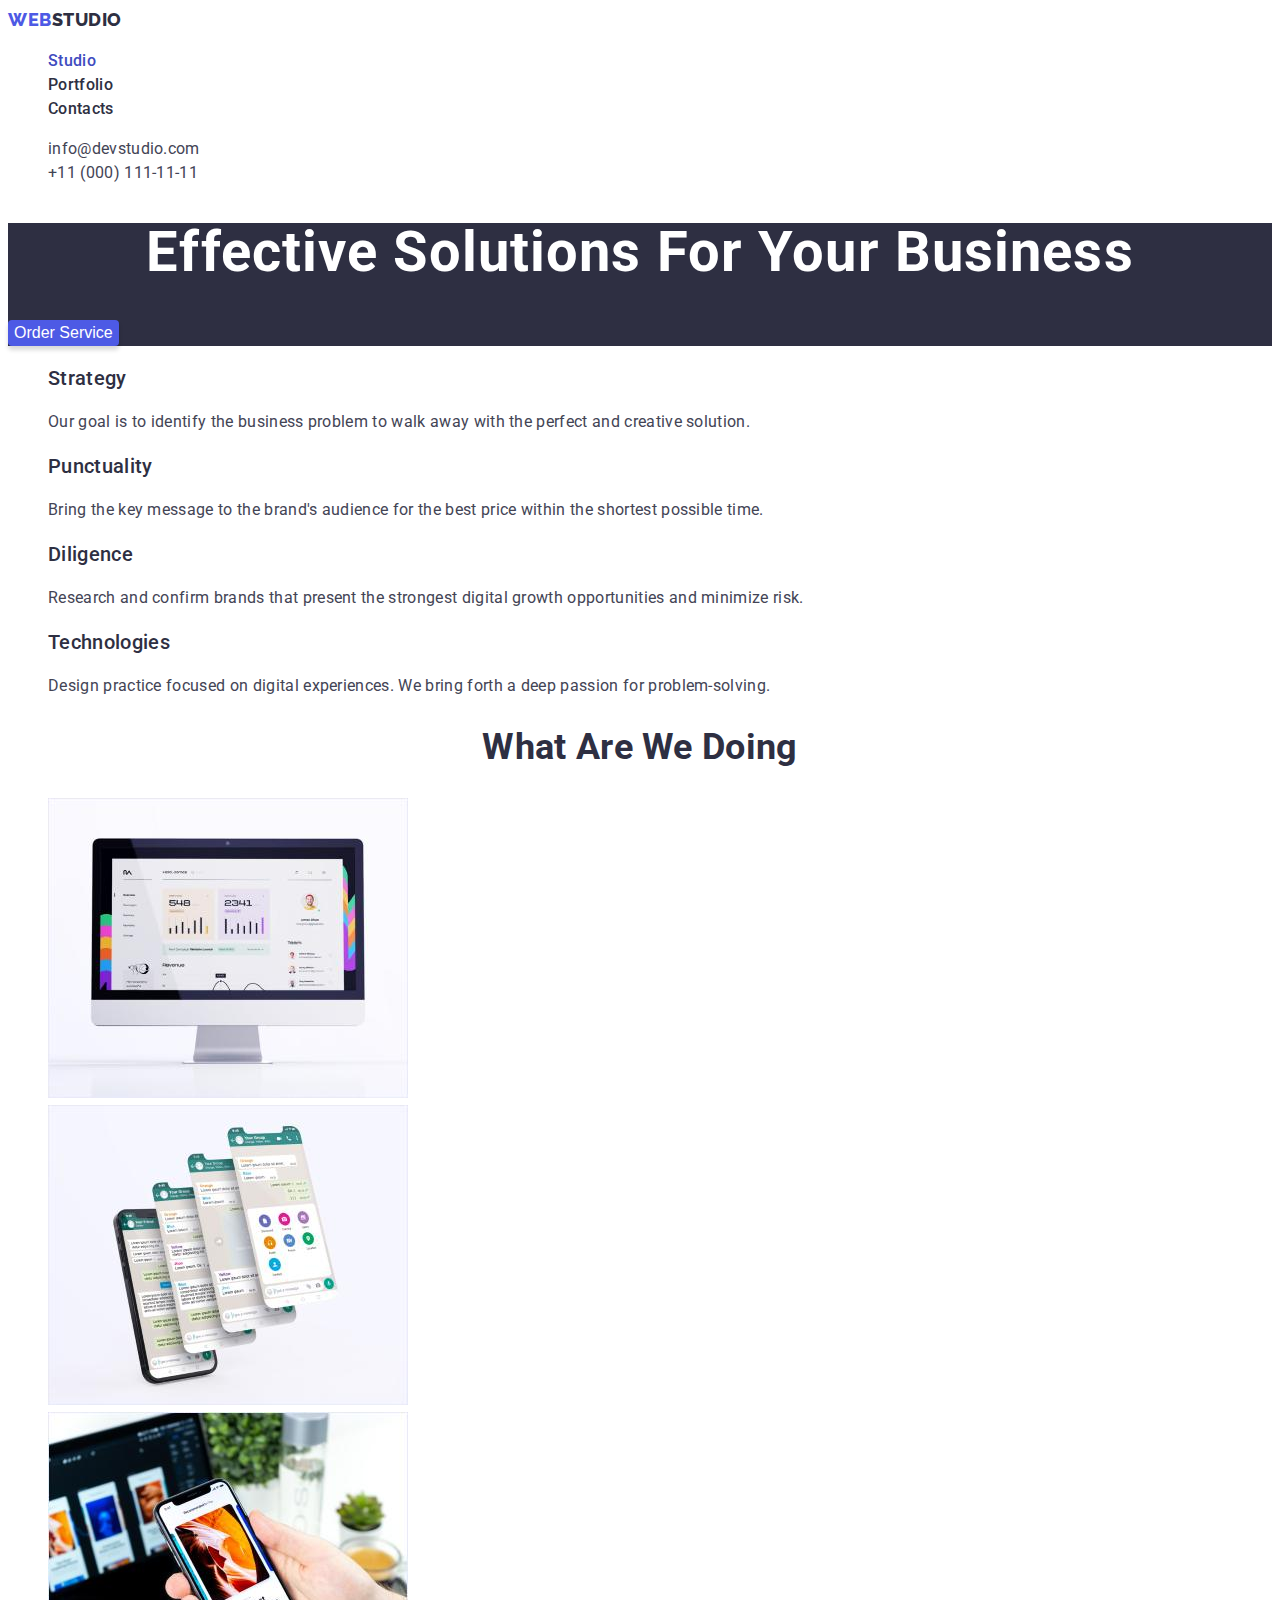
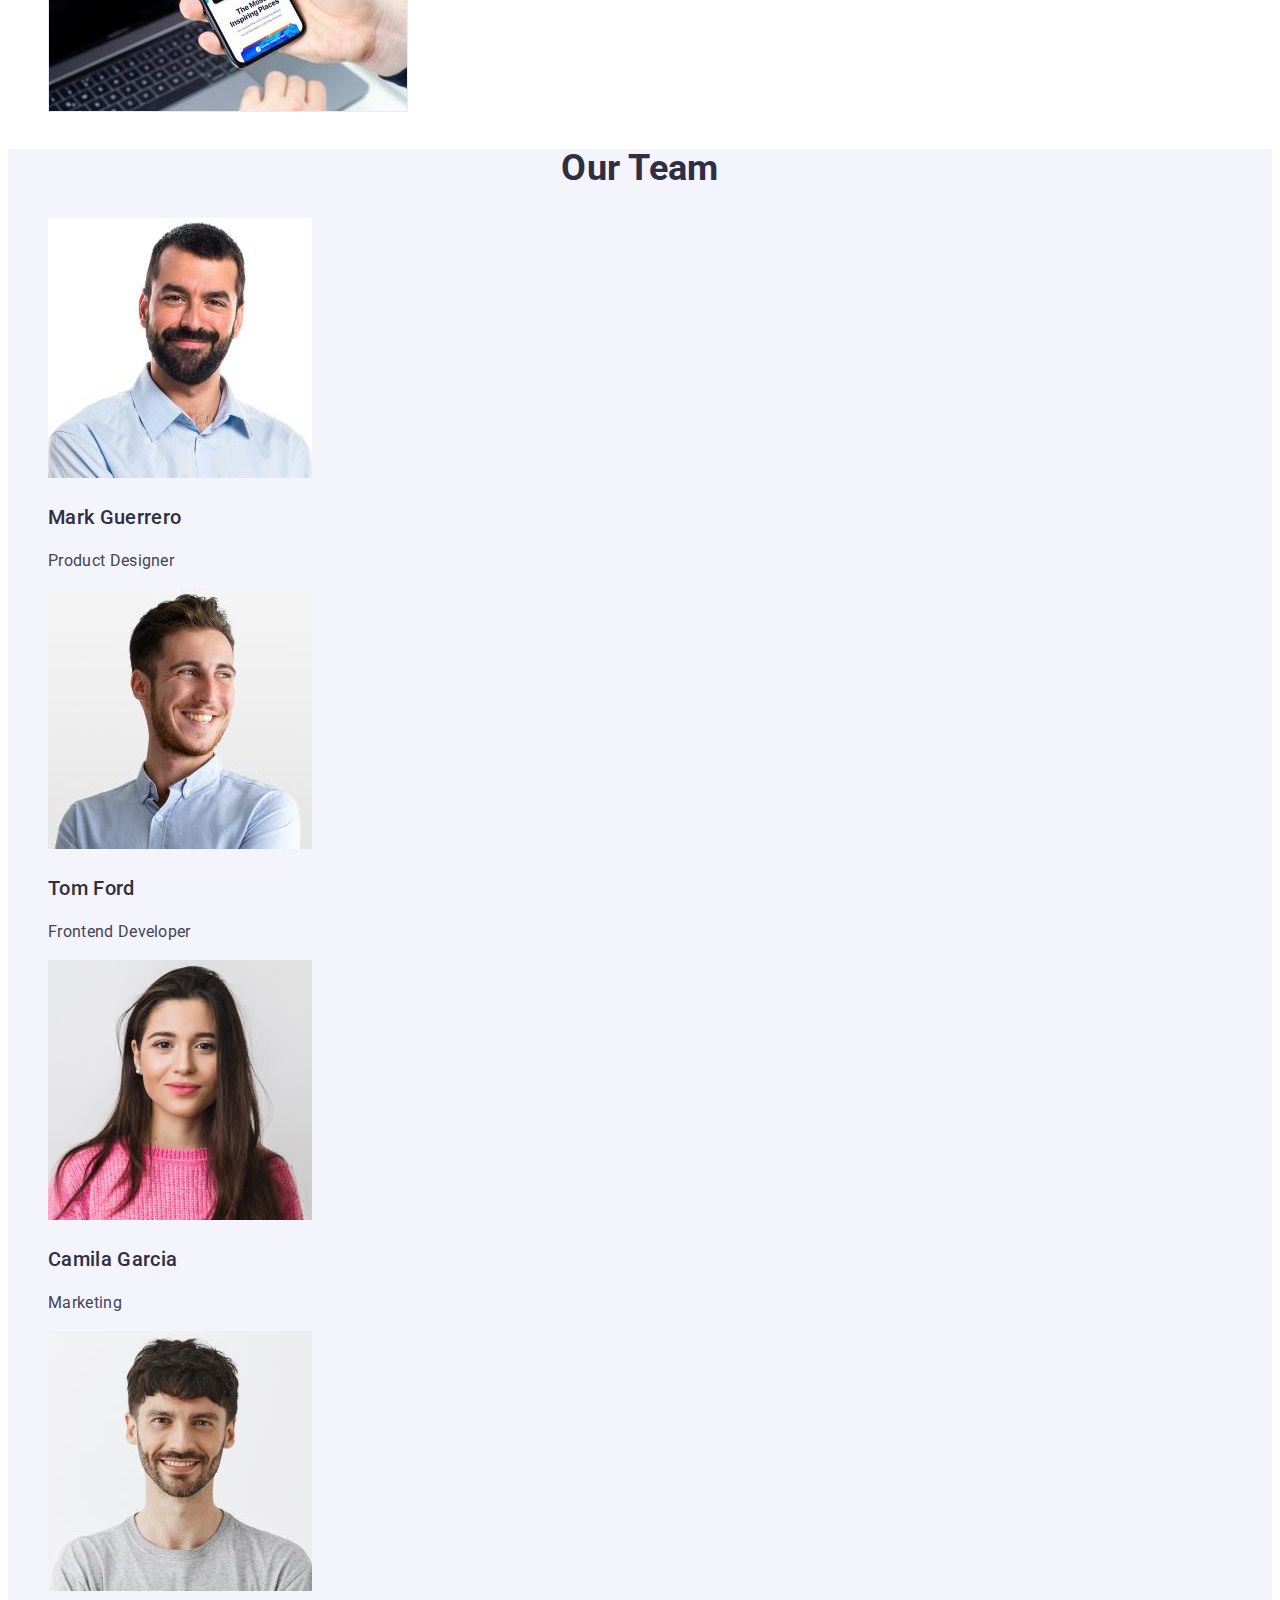
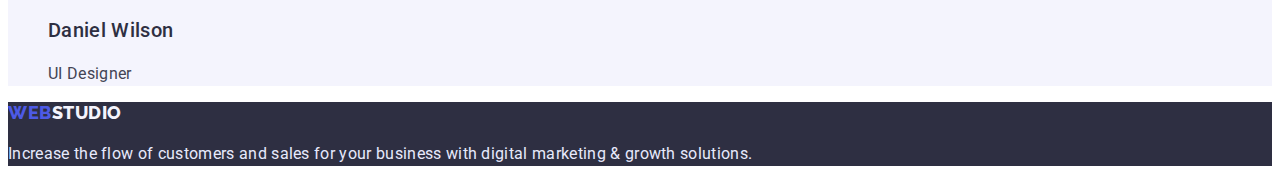
<file: index.html>
<!DOCTYPE html>
<html lang="en">
  <head>
    <meta charset="UTF-8" />
    <meta http-equiv="X-UA-Compatible" content="IE=edge" />
    <meta name="viewport" content="width=device-width, initial-scale=1.0" />
    <title>Main page</title>
    <link
      href="https://fonts.googleapis.com/css2?family=Raleway:wght@800&family=Roboto:wght@400;500;700;900&display=swap"
      rel="stylesheet"
    />
    <link rel="stylesheet" href="./css/style.css" />
  </head>
  <body>
    <header>
      <nav>
        <a class="logo" href="./index.html"><span>Web</span>Studio</a>
        <ul>
          <li><a class="nav-title current" href="./index.html">Studio</a></li>
          <li><a class="nav-title" href="./portfolio.html">Portfolio</a></li>
          <li><a class="nav-title" href="./contacts.html">Contacts</a></li>
        </ul>
      </nav>
      <address class="address">
        <ul>
          <li>
            <a class="contacts" href="mailto:info@devstudio.com"
              >info@devstudio.com</a
            >
          </li>
          <li>
            <a class="contacts" href="tel:+110001111111">+11 (000) 111-11-11</a>
          </li>
        </ul>
      </address>
    </header>
    <main>
      <section class="hero">
        <h1 class="main-title">Effective Solutions for Your Business</h1>
        <button class="order-service" type="button">Order Service</button>
      </section>
      <section class="benefits">
        <h2 class="visually-hidden">Benefits</h2>
        <ul>
          <li>
            <h3 class="benefits-title">Strategy</h3>
            <p>
              Our goal is to identify the business problem to walk away with the
              perfect and creative solution.
            </p>
          </li>
          <li>
            <h3 class="benefits-title">Punctuality</h3>
            <p>
              Bring the key message to the brand's audience for the best price
              within the shortest possible time.
            </p>
          </li>
          <li>
            <h3 class="benefits-title">Diligence</h3>
            <p>
              Research and confirm brands that present the strongest digital
              growth opportunities and minimize risk.
            </p>
          </li>
          <li>
            <h3 class="benefits-title">Technologies</h3>
            <p>
              Design practice focused on digital experiences. We bring forth a
              deep passion for problem-solving.
            </p>
          </li>
        </ul>
      </section>
      <section>
        <h2 class="doing-title">What are we doing</h2>
        <ul>
          <li>
            <img src="./images/img_1.jpg" alt="Laptop solutions" width="360" />
          </li>
          <li>
            <img src="./images/img_2.jpg" alt="Mobile solutions" width="360" />
          </li>
          <li>
            <img src="./images/img_3.jpg" alt="Combine solutions" width="360" />
          </li>
        </ul>
      </section>
      <section class="team">
        <h2 class="team-title">Our Team</h2>
        <ul>
          <li>
            <img src="./images/team_1.jpg" alt="Our team member" width="264" />
            <h3 class="team-member-title">Mark Guerrero</h3>
            <p class="position">Product Designer</p>
          </li>
          <li>
            <img src="./images/team_2.jpg" alt="Our team member" width="264" />
            <h3 class="team-member-title">Tom Ford</h3>
            <p class="position">Frontend Developer</p>
          </li>
          <li>
            <img src="./images/team_3.jpg" alt="Our team member" width="264" />
            <h3 class="team-member-title">Camila Garcia</h3>
            <p class="position">Marketing</p>
          </li>
          <li>
            <img src="./images/team_4.jpg" alt="Our team member" width="264" />
            <h3 class="team-member-title">Daniel Wilson</h3>
            <p class="position">UI Designer</p>
          </li>
        </ul>
      </section>
    </main>
    <footer>
      <a class="logo footer-logo" href="./index.html"><span>Web</span>Studio</a>
      <p class="footer-text">
        Increase the flow of customers and sales for your business with digital
        marketing & growth solutions.
      </p>
    </footer>
  </body>
</html>
</file>
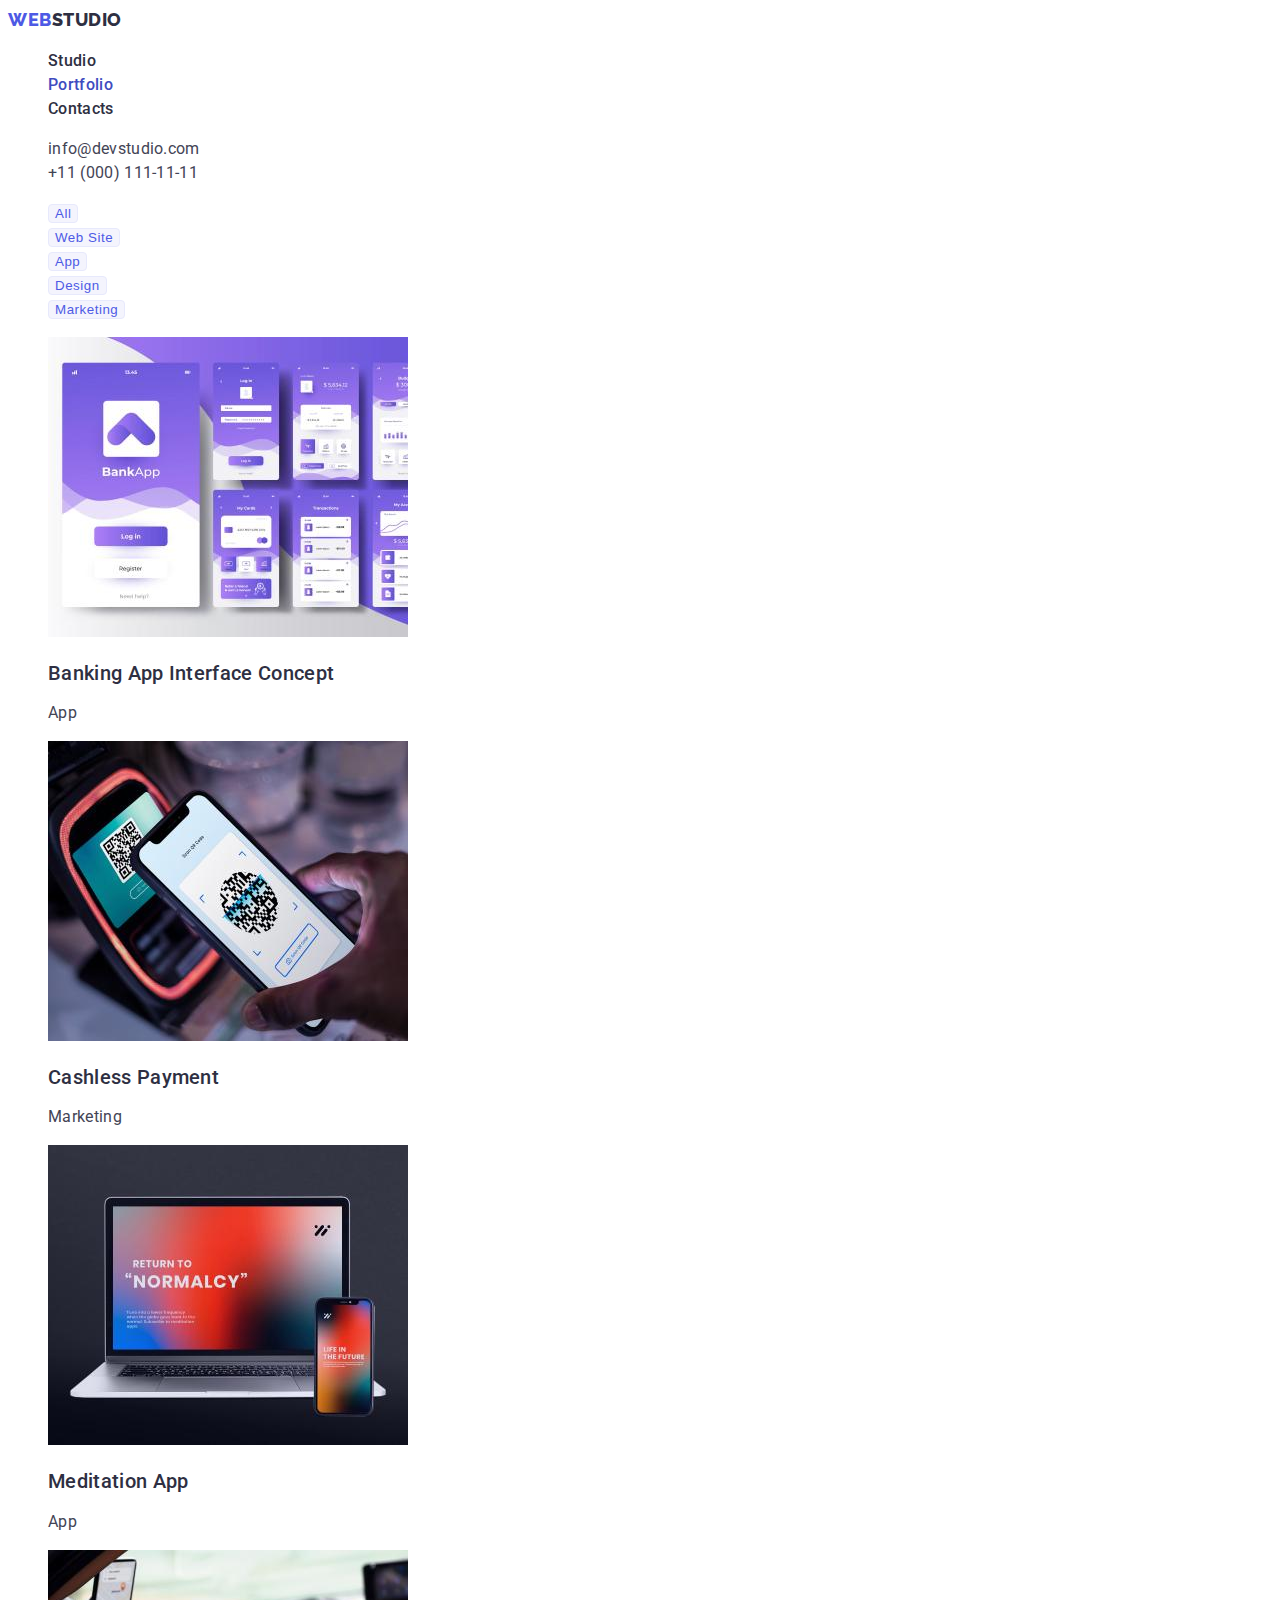
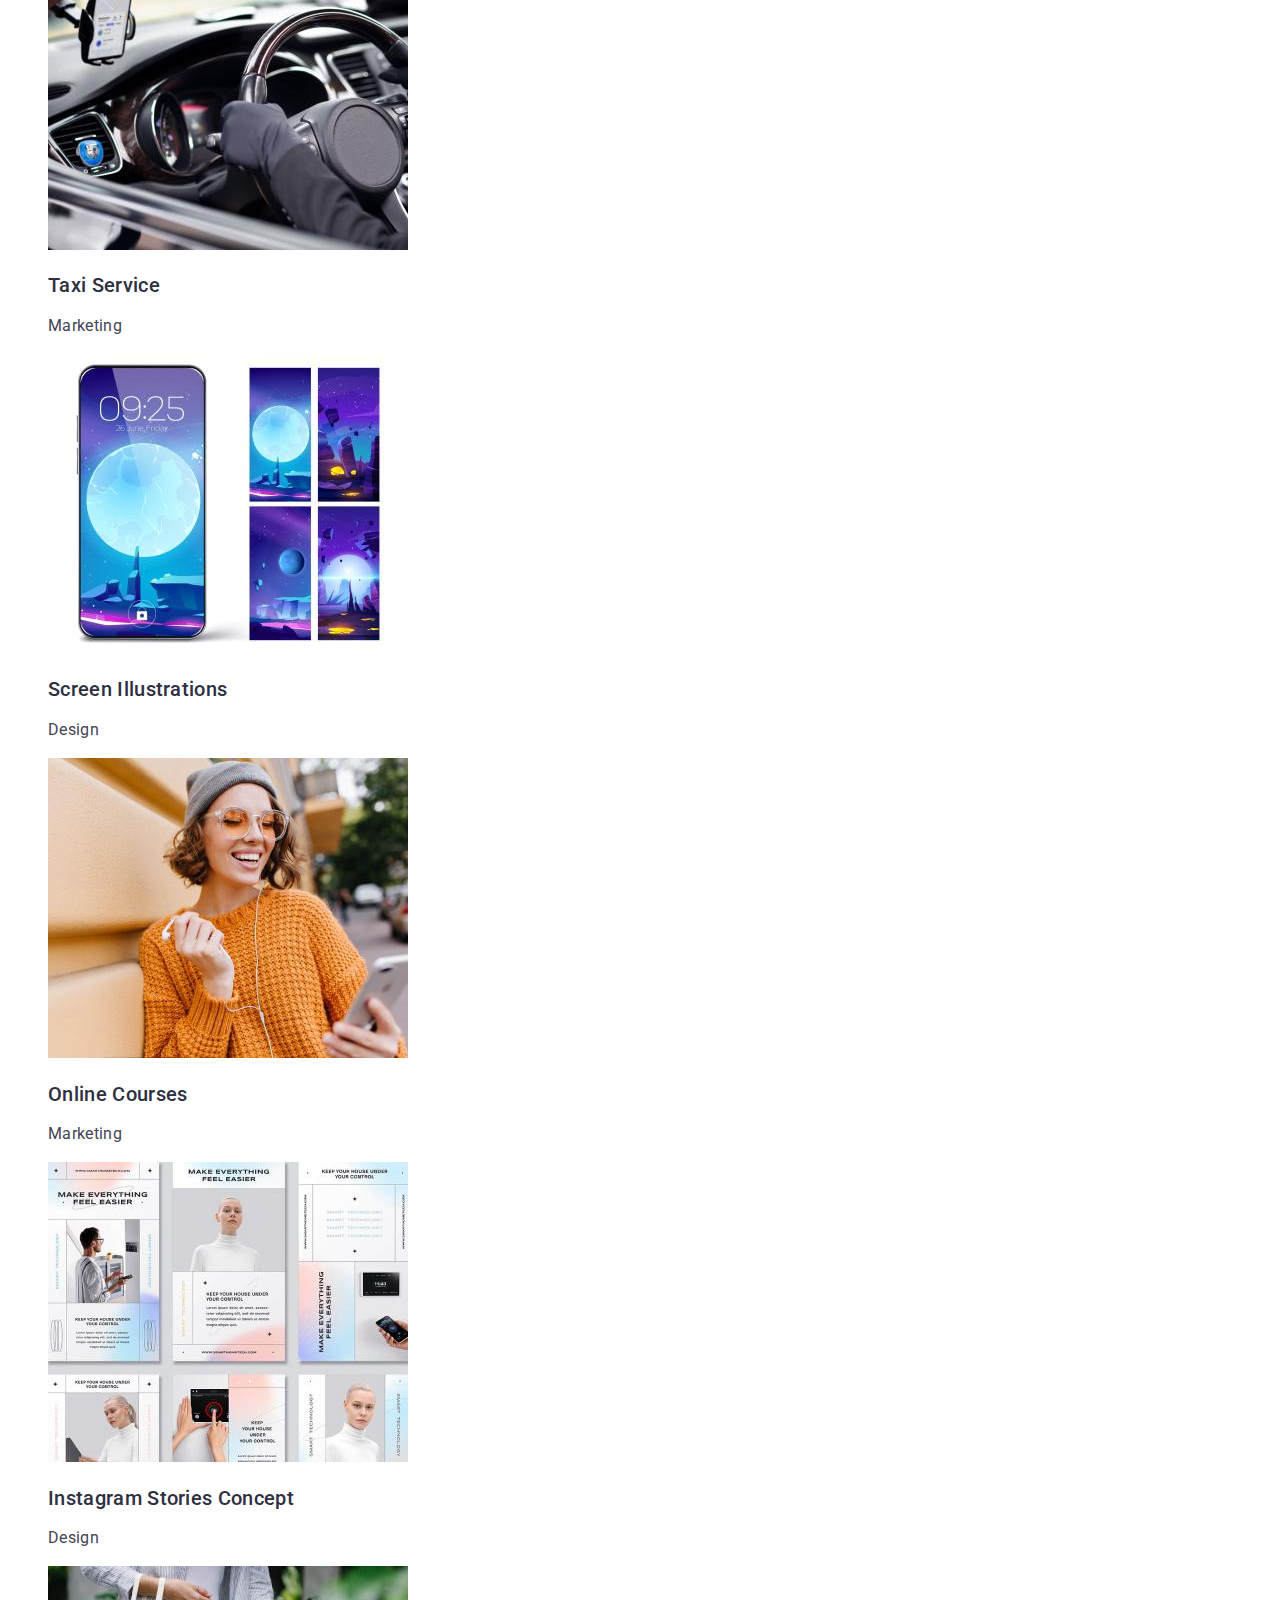
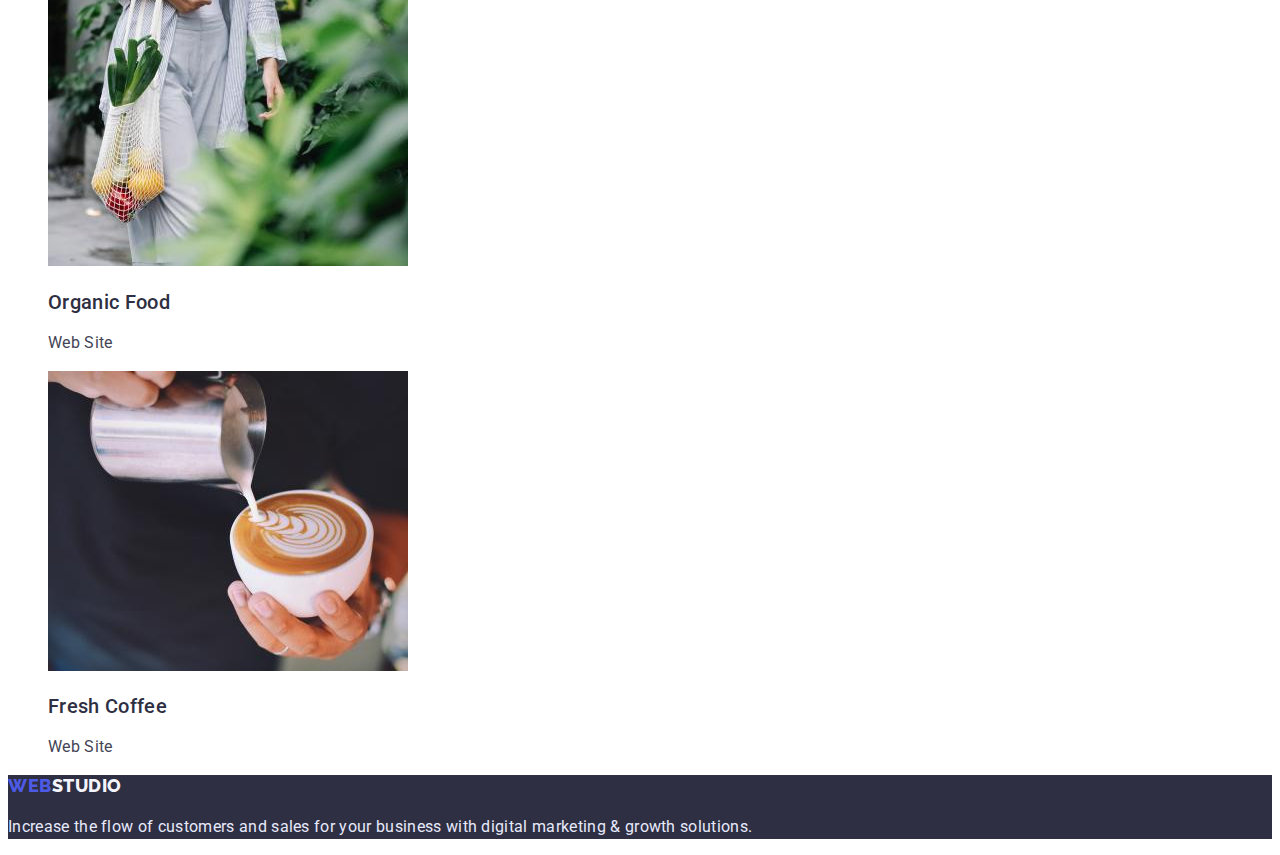
<file: portfolio.html>
<!DOCTYPE html>
<html lang="en">
  <head>
    <meta charset="UTF-8" />
    <meta http-equiv="X-UA-Compatible" content="IE=edge" />
    <meta name="viewport" content="width=device-width, initial-scale=1.0" />
    <title>Portfolio</title>
    <link
      href="https://fonts.googleapis.com/css2?family=Raleway:wght@800&family=Roboto:wght@400;500;700;900&display=swap"
      rel="stylesheet"
    />
    <link rel="stylesheet" href="./css/style.css" />
  </head>
  <body>
    <header>
      <nav>
        <a class="logo" href="./index.html"><span>Web</span>Studio</a>
        <ul>
          <li><a class="nav-title" href="./index.html">Studio</a></li>
          <li>
            <a class="nav-title current" href="./portfolio.html">Portfolio</a>
          </li>
          <li><a class="nav-title" href="./contacts.html">Contacts</a></li>
        </ul>
      </nav>
      <address class="address">
        <ul>
          <li>
            <a class="contacts" href="mailto:info@devstudio.com"
              >info@devstudio.com</a
            >
          </li>
          <li>
            <a class="contacts" href="tel:+110001111111">+11 (000) 111-11-11</a>
          </li>
        </ul>
      </address>
    </header>
    <main>
      <section>
        <h1 class="visually-hidden">Portfolio</h1>
        <ul>
          <li><button class="filter-btn" type="button">All</button></li>
          <li><button class="filter-btn" type="button">Web Site</button></li>
          <li><button class="filter-btn" type="button">App</button></li>
          <li><button class="filter-btn" type="button">Design</button></li>
          <li><button class="filter-btn" type="button">Marketing</button></li>
        </ul>
        <ul>
          <li>
            <img
              src="./images/portfolio-1.jpg"
              alt="Banking app screens"
              width="360"
            />
            <h2 class="example-title">Banking App Interface Concept</h2>
            <p>App</p>
          </li>
          <li>
            <img
              src="./images/portfolio-2.jpg"
              alt="Cashless payment show"
              width="360"
            />
            <h2 class="example-title">Cashless Payment</h2>
            <p>Marketing</p>
          </li>
          <li>
            <img
              src="./images/portfolio-3.jpg"
              alt="Meditation app screen"
              width="360"
            />
            <h2 class="example-title">Meditation App</h2>
            <p>App</p>
          </li>
          <li>
            <img
              src="./images/portfolio-4.jpg"
              alt="Taxi service preview"
              width="360"
            />
            <h2 class="example-title">Taxi Service</h2>
            <p>Marketing</p>
          </li>
          <li>
            <img
              src="./images/portfolio-5.jpg"
              alt="Mobile screen illustrations"
              width="360"
            />
            <h2 class="example-title">Screen Illustrations</h2>
            <p>Design</p>
          </li>
          <li>
            <img
              src="./images/portfolio-6.jpg"
              alt="Online couerses show"
              width="360"
            />
            <h2 class="example-title">Online Courses</h2>
            <p>Marketing</p>
          </li>
          <li>
            <img
              src="./images/portfolio-7.jpg"
              alt="Instagram stories preview"
              width="360"
            />
            <h2 class="example-title">Instagram Stories Concept</h2>
            <p>Design</p>
          </li>
          <li>
            <img
              src="./images/portfolio-8.jpg"
              alt="Organic food photo sample"
              width="360"
            />
            <h2 class="example-title">Organic Food</h2>
            <p>Web Site</p>
          </li>
          <li>
            <img
              src="./images/portfolio-9.jpg"
              alt="Coffee cup photo"
              width="360"
            />
            <h2 class="example-title">Fresh Coffee</h2>
            <p>Web Site</p>
          </li>
        </ul>
      </section>
    </main>
    <footer>
      <a class="logo footer-logo" href="./index.html"><span>Web</span>Studio</a>
      <p class="footer-text">
        Increase the flow of customers and sales for your business with digital
        marketing & growth solutions.
      </p>
    </footer>
  </body>
</html>
</file>
<file: css/style.css>
:root {
    --main-text-color: #434455;
    --main-title-color: #2E2F42;
    --main-background-color: #ffffff;
    --secondary-background-color: #f4f4fd;
    --hover-color: #404BBF;
    --footer-text-color: #E7E9FC;
    --first-part-logo-color: #4D5AE5;
}
body {
    font-family: 'Roboto', sans-serif;
    font-weight: 400;
    font-size: 16px;
    line-height: 1.5; 
    letter-spacing: 0.02em;
    color: var(--main-text-color);
    background-color: var(--main-background-color);
}

a {
    text-decoration: none;
}

ul {
    list-style: none;
}

/* Header styles */

.logo {
    font-family: 'Raleway', sans-serif;
    font-weight: 800;
    font-size: 18px;
    line-height: 1.33;
    letter-spacing: 0.03em;
    text-transform: uppercase;
    text-decoration: none;
    color: var(--main-title-color);
}

.logo span {
    color: var(--first-part-logo-color);
}

.nav-title {
    font-weight: 500;
    color: var(--main-title-color);
}

.contacts {
    color: inherit;
}

.nav-title:hover,
.nav-title:focus,
.nav-title:active,
.contacts:hover,
.contacts:focus,
.contacts:active,
.current {
    color: var(--hover-color);
}

.address {
    font-style: normal;
}
/* Hero section  */
.hero,
footer {
    background-color: var(--main-title-color);
}
.main-title {
    font-weight: 700;
    font-size: 56px;
    line-height: 1.07;
    text-align: center;
    letter-spacing: 0.02em;
    text-transform: capitalize;
    color: var(--main-background-color);
}

.order-service {
    background: #4D5AE5;
    box-shadow: 0px 4px 4px rgba(0, 0, 0, 0.15);
    border-radius: 4px;
    font-weight: 500;
    color: var(--main-background-color);
    font-size: inherit;
    line-height: inherit;
    cursor: pointer;
    border: none;
    
}

.order-service:hover, 
.order-service:focus,
.order-service:active   
 {
    background-color: var(--hover-color);
}

/* Benefits section  */
.visually-hidden {
    position: absolute;
    width: 1px;
    height: 1px;
    margin: -1px;
    border: 0;
    padding: 0;

    white-space: nowrap;
    clip-path: inset(100%);
    clip: rect(0 0 0 0);
    overflow: hidden;
}

.benefits-title,
.team-member-title,
.example-title {
    font-weight: 500;
    font-size: 20px;
    line-height: 1.2;
    color: var(--main-title-color);
}

/* "What are we doing" section  */

.doing-title,
.team-title {
    font-weight: 700;
    font-size: 36px;
    line-height: 1.11;
    text-align: center;
    text-transform: capitalize;
    color: var(--main-title-color);
}

/* Team section  */

.team {
    background-color: var(--secondary-background-color);
}

/* Footer  */
.footer-logo {
    line-height: 1.17;
    color: var(--secondary-background-color);
}

.footer-text {
    font-size: 16px;
    color: var(--footer-text-color);
}

/* PORTFOLIO PAGE  */

.filter-btn {
    font-weight: 500;
    text-align: center;
    letter-spacing: 0.04em;
    color: var(--first-part-logo-color);
    background-color: var(--secondary-background-color);
    border: 1px solid #E7E9FC;
    border-radius: 4px;
    cursor: pointer;
}
.filter-btn:hover,
.filter-btn:focus,
.filter-btn:active {
    color: var(--main-background-color);
    background-color: var(--hover-color);
}
</file>
